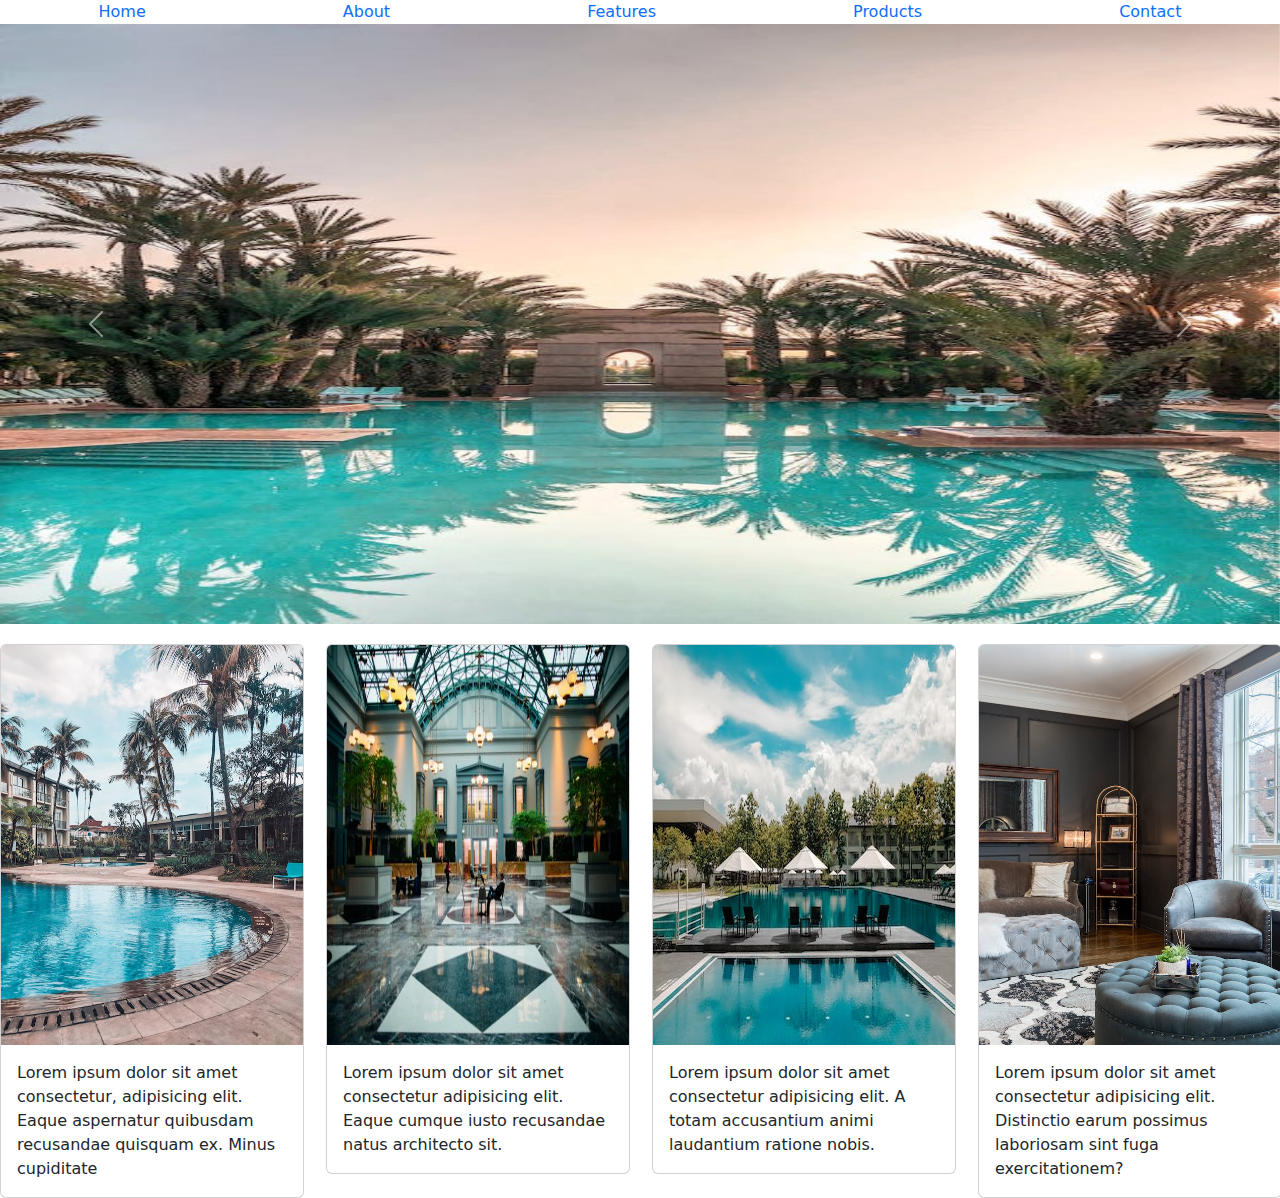
<file: Phiiphi/index.html>
<!DOCTYPE html>
<html lang="en">
<head>
    <meta charset="UTF-8">
    <meta name="viewport" content="width=device-width, initial-scale=1.0">
    <title>Document</title>
    <link rel="stylesheet" href="css/bootstrap.css">
    <link rel="stylesheet" href="index.css">
</head>
<body>
    <div class="nav-bar">
    <a href="#">Home</a>
    <a href="#">About</a>
    <a href="#">Features</a>
    <a href="#">Products</a>
    <a href="#">Contact</a>
    </div>
    <div id="carouselExampleAutoplaying" class="carousel slide" data-bs-ride="carousel">
        <div class="carousel-inner">
          <div class="carousel-item active">
            <img src="home.jpeg" class="d-block w-100" height="600" alt="...">
          </div>
          <div class="carousel-item">
            <img src="home1.jpeg" class="d-block w-100" height="600" alt="...">
          </div>
          <div class="carousel-item">
            <img src="home2.jpeg" class="d-block w-100" height="600" alt="...">
          </div>
        </div>
        <button class="carousel-control-prev" type="button" data-bs-target="#carouselExampleAutoplaying" data-bs-slide="prev">
          <span class="carousel-control-prev-icon" aria-hidden="true"></span>
          <span class="visually-hidden">Previous</span>
        </button>
        <button class="carousel-control-next" type="button" data-bs-target="#carouselExampleAutoplaying" data-bs-slide="next">
          <span class="carousel-control-next-icon" aria-hidden="true"></span>
          <span class="visually-hidden">Next</span>
        </button>
      </div>

      <div class="row">
        <div class="col-3">
            <div class="card" style="width: 19rem;">
                <img src="home3.jpeg" class="card-img-top" height="400" alt="...">
                <div class="card-body">
                  <p class="card-text">Lorem ipsum dolor sit amet consectetur, adipisicing elit. Eaque aspernatur quibusdam recusandae quisquam ex. Minus cupiditate</p>
                </div>
              </div>
        </div>
        <div class="col-3">
            <div class="card" style="width: 19rem;">
                <img src="home4.jpeg" class="card-img-top" height="400" alt="...">
                <div class="card-body">
                  <p class="card-text">Lorem ipsum dolor sit amet consectetur adipisicing elit. Eaque cumque iusto recusandae natus architecto sit.</p>
                </div>
              </div>
        </div>
        <div class="col-3">
            <div class="card" style="width: 19rem;">
                <img src="home5.jpeg" class="card-img-top" height="400" alt="...">
                <div class="card-body">
                  <p class="card-text">Lorem ipsum dolor sit amet consectetur adipisicing elit. A totam accusantium animi laudantium ratione nobis.</p>
                </div>
              </div>
        </div>
        <div class="col-3">
            <div class="card" style="width: 19rem;">
                <img src="home6.jpeg" class="card-img-top" height="400" alt="...">
                <div class="card-body">
                  <p class="card-text">Lorem ipsum dolor sit amet consectetur adipisicing elit. Distinctio earum possimus laboriosam sint fuga exercitationem?</p>
                </div>
              </div>
        </div>
      </div>































    <script src="js/bootstrap.bundle.js"></script>
</body>
</html>
</file>
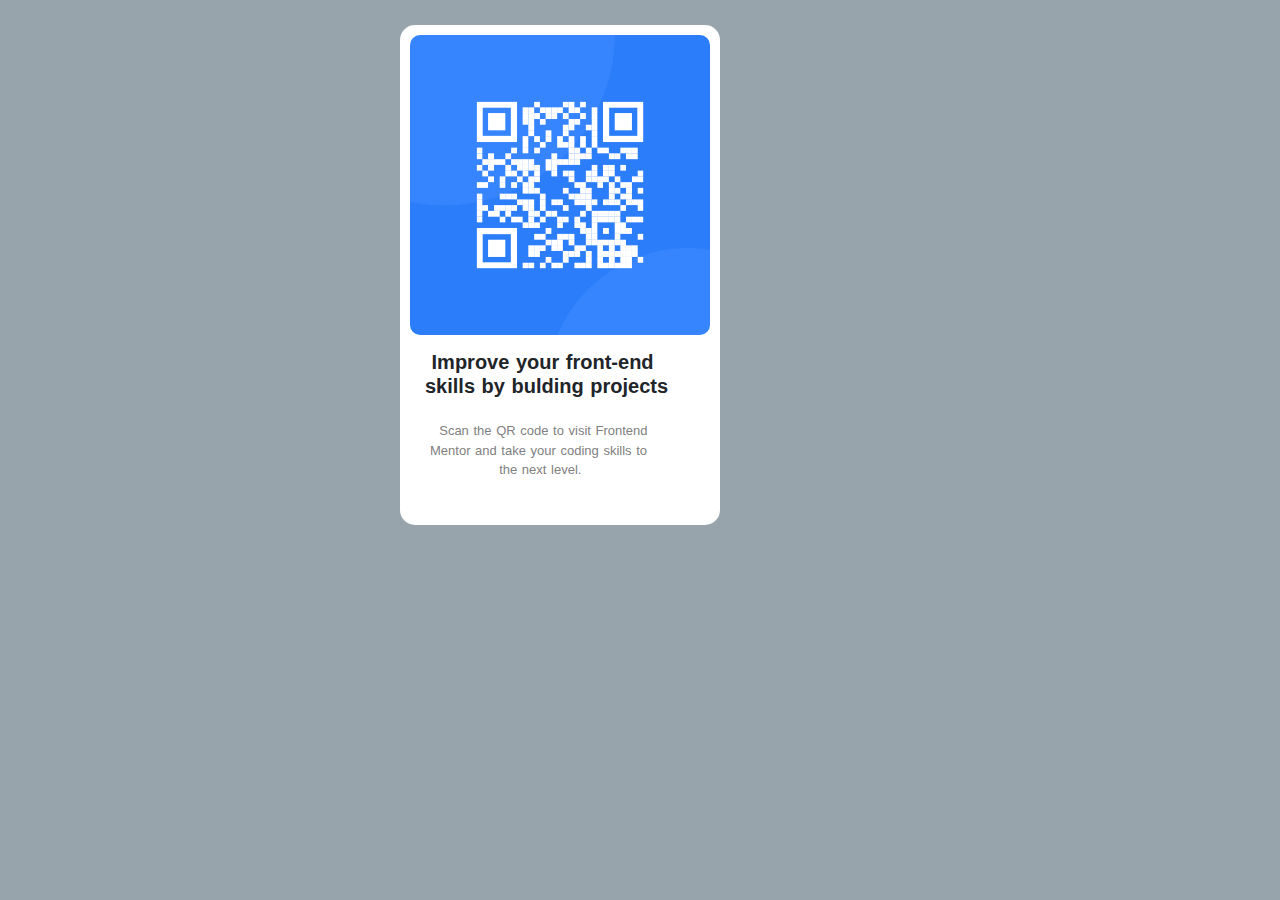
<file: Phiiphi/qrcode.html>
<!DOCTYPE html>
<html lang="en">
<head>
    <meta charset="UTF-8">
    <meta name="viewport" content="width=device-width, initial-scale=1.0">
    <title>Document</title>
    <link rel="stylesheet" href="css/bootstrap.css">
    <link rel="stylesheet" href="stylecode.css">
</head>
<body>
    <div class="page">
        <img src="image-qr-code.png" width="300" height="300" alt="img of qr code">
        <h5>&nbsp;Improve your front-end <br>skills by bulding projects</h5>
    <p>&nbsp;&nbsp;Scan the QR code to visit Frontend<br> Mentor and take your coding skills to<br> &nbsp; &nbsp; &nbsp; &nbsp; &nbsp;&nbsp;&nbsp;&nbsp;&nbsp;&nbsp;&nbsp;the next level.</p>
    </div>
    

    <script src="js/bootstrap.bundle.js"></script>
</body>
</html>
</file>
<file: Phiiphi/index.css>
a{
    text-decoration:none;
}
.nav-bar{
    display: flex;
    justify-content: space-around;
}
.carousel{
    margin-bottom: 20px;
}
</file>
<file: Phiiphi/stylecode.css>
body{
    background-color: rgb(151, 164, 171);
    font-family: Heebo, sans-serif;
    line-height: 1.5;
}
img{
    
    border-radius: 10px;
}
.page{
    margin-left: 400px;
    margin-top: 25px;
    background-color: white;
    width: 320px;
    height: 500px;
    padding-left: 10px;
    padding-top: 10px;
    border-radius: 15px;
}
h5{
    padding: 15px;
    word-spacing: 1px;
    font-weight: bold;
}
p{
    padding-top: none;
    word-spacing: 1px;
    color: grey;
    font-size: 13px;
    padding-left: 20px;
}
</file>
